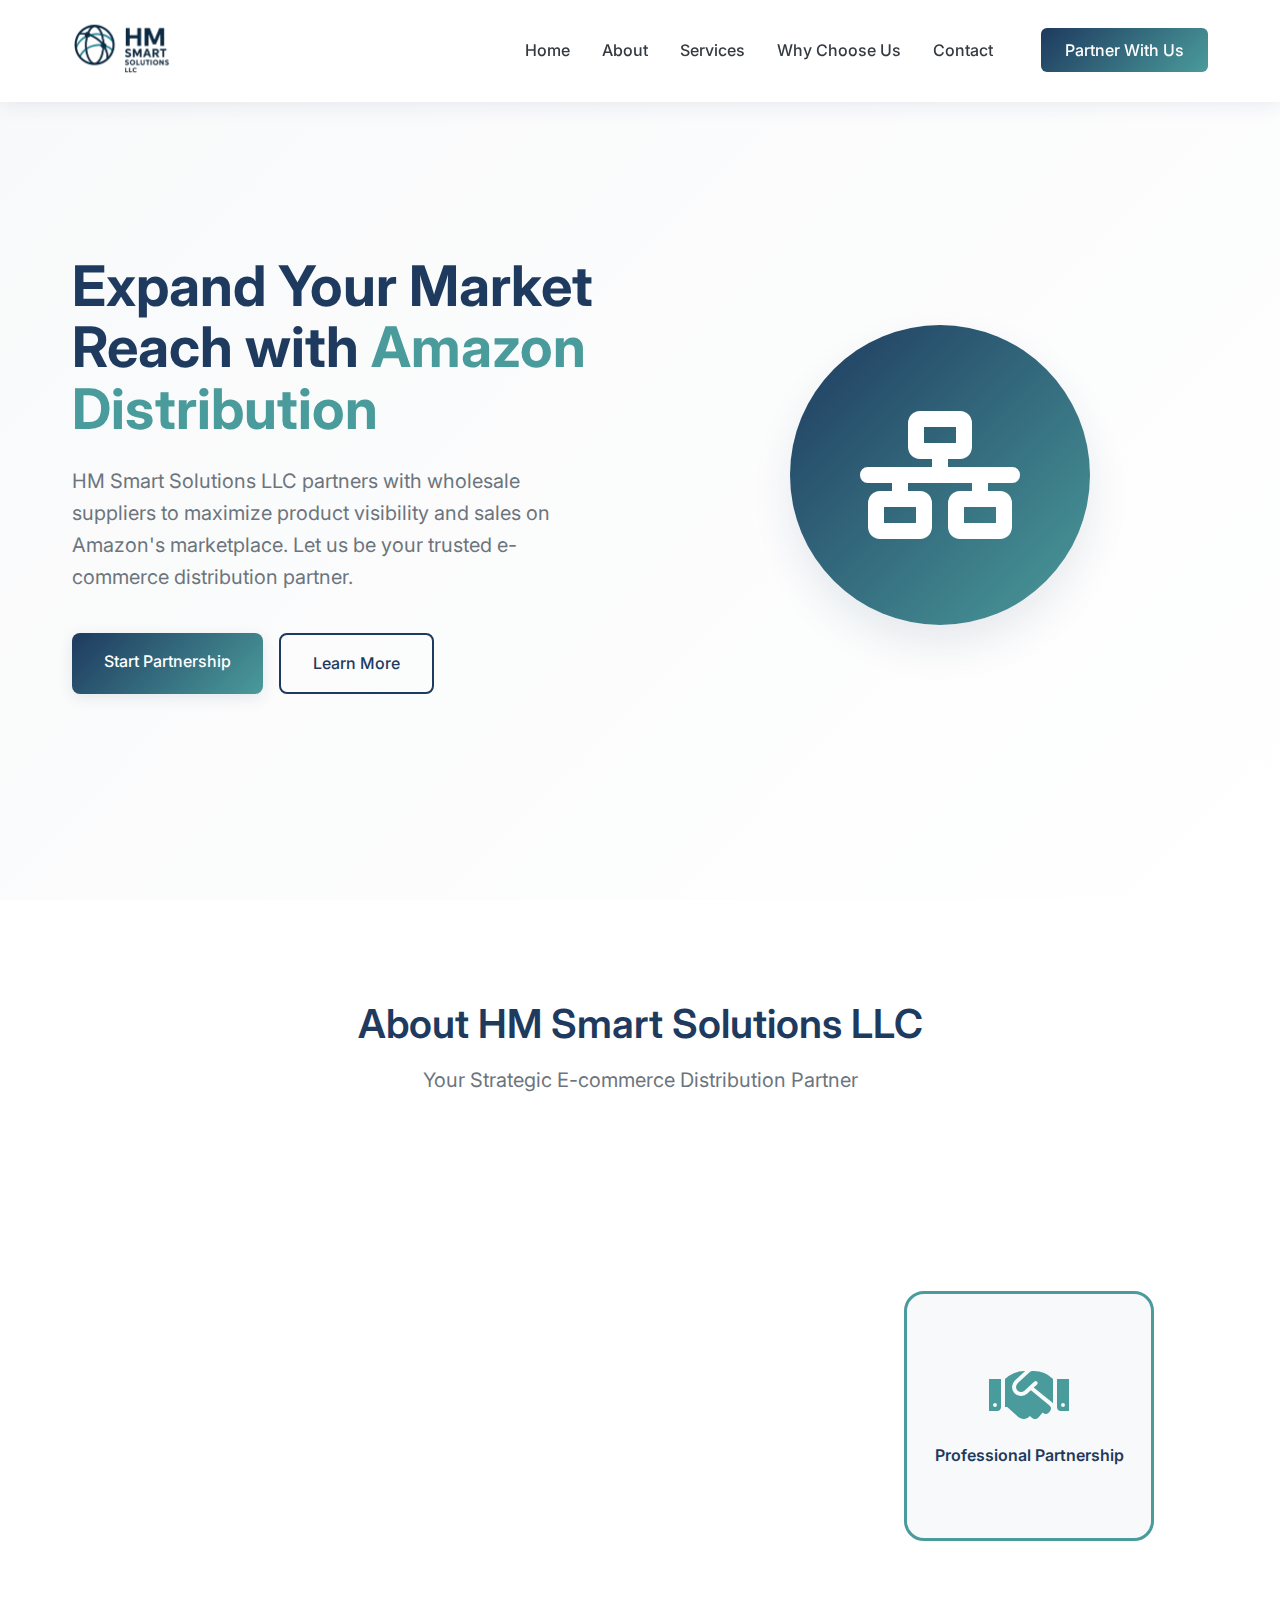
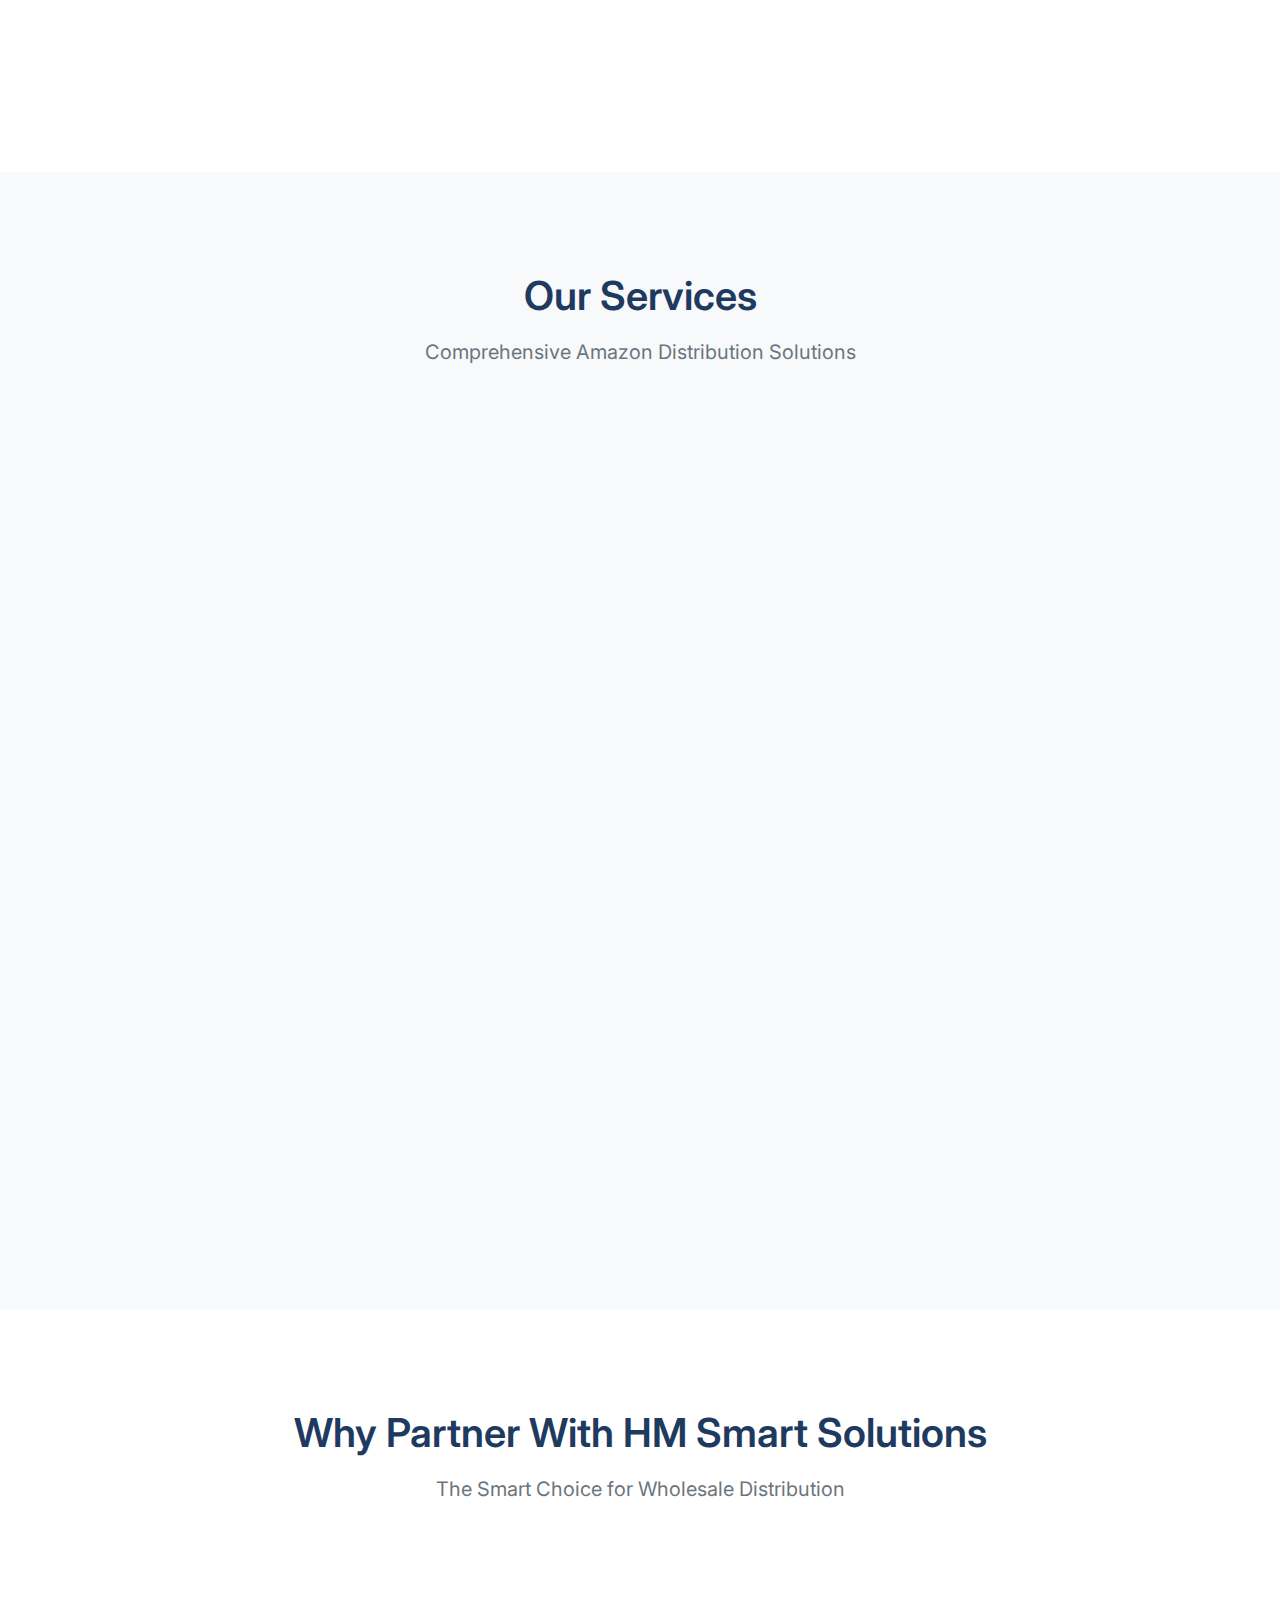
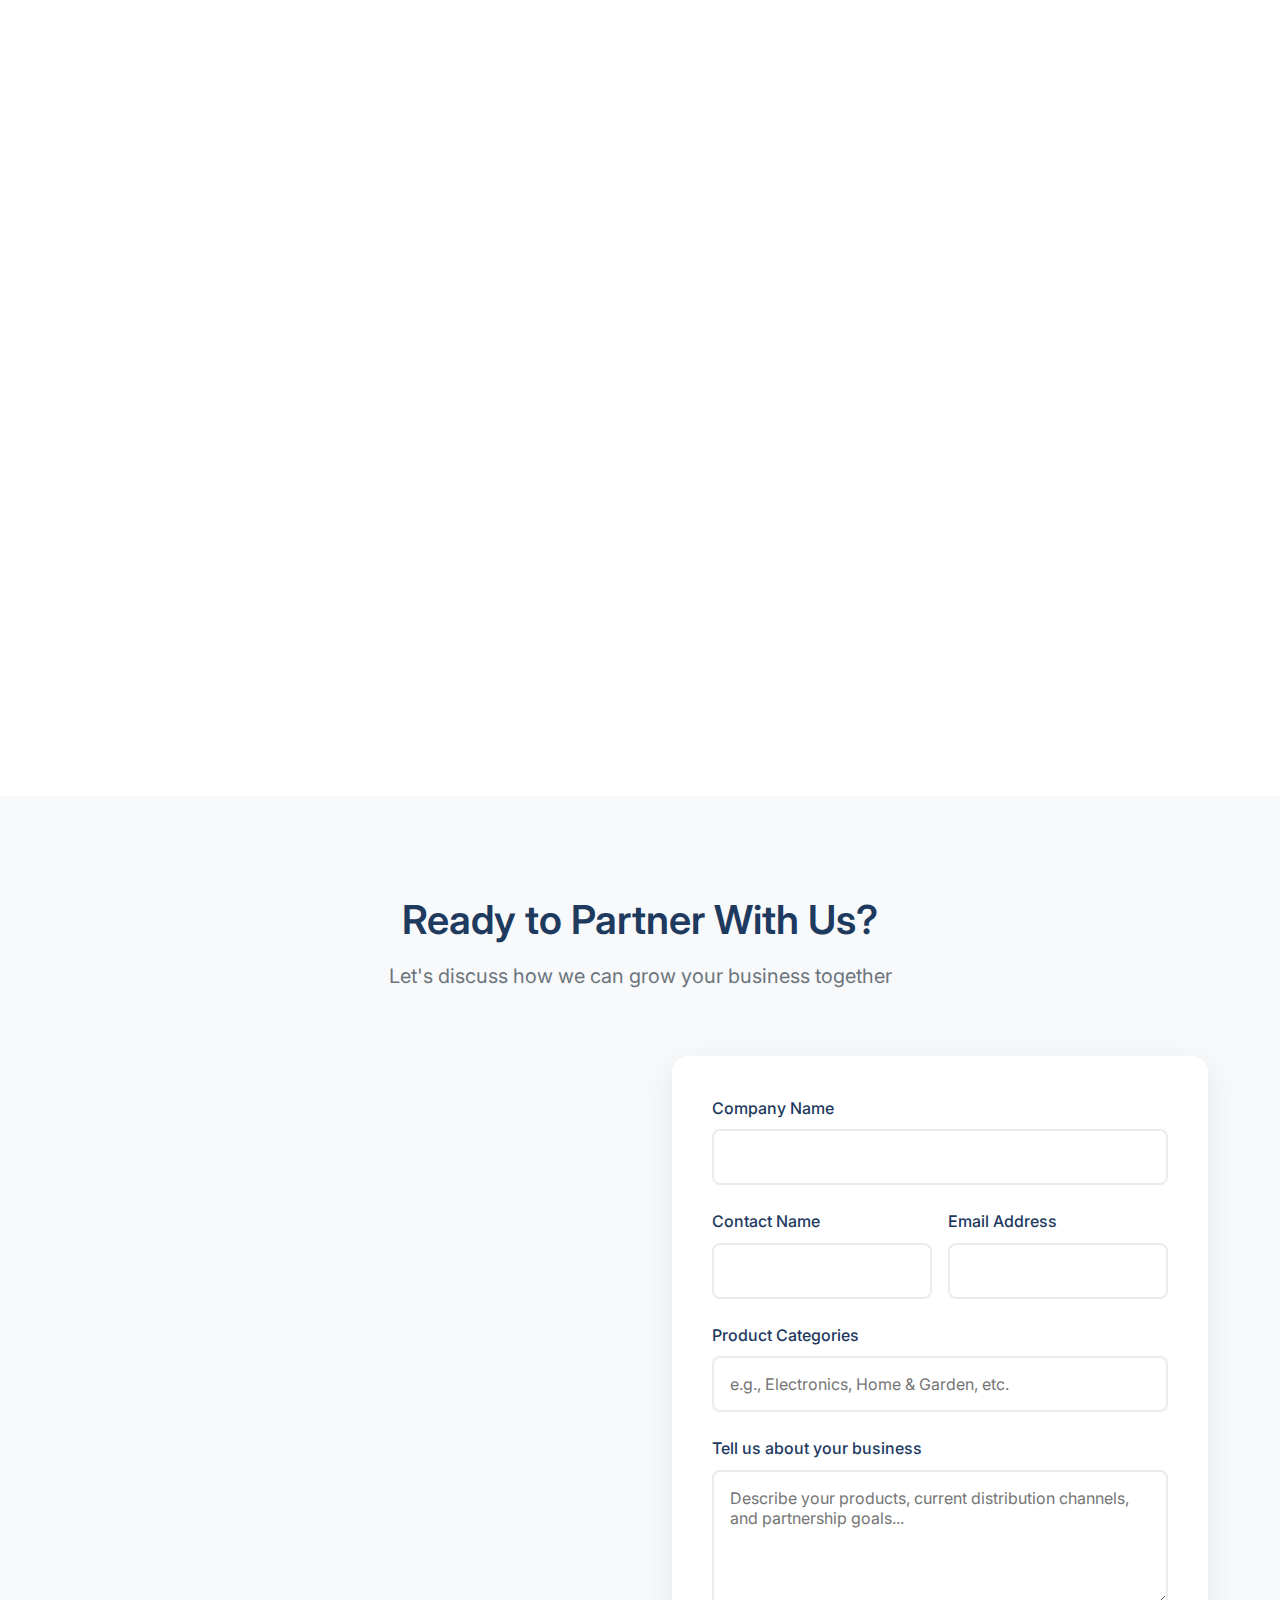
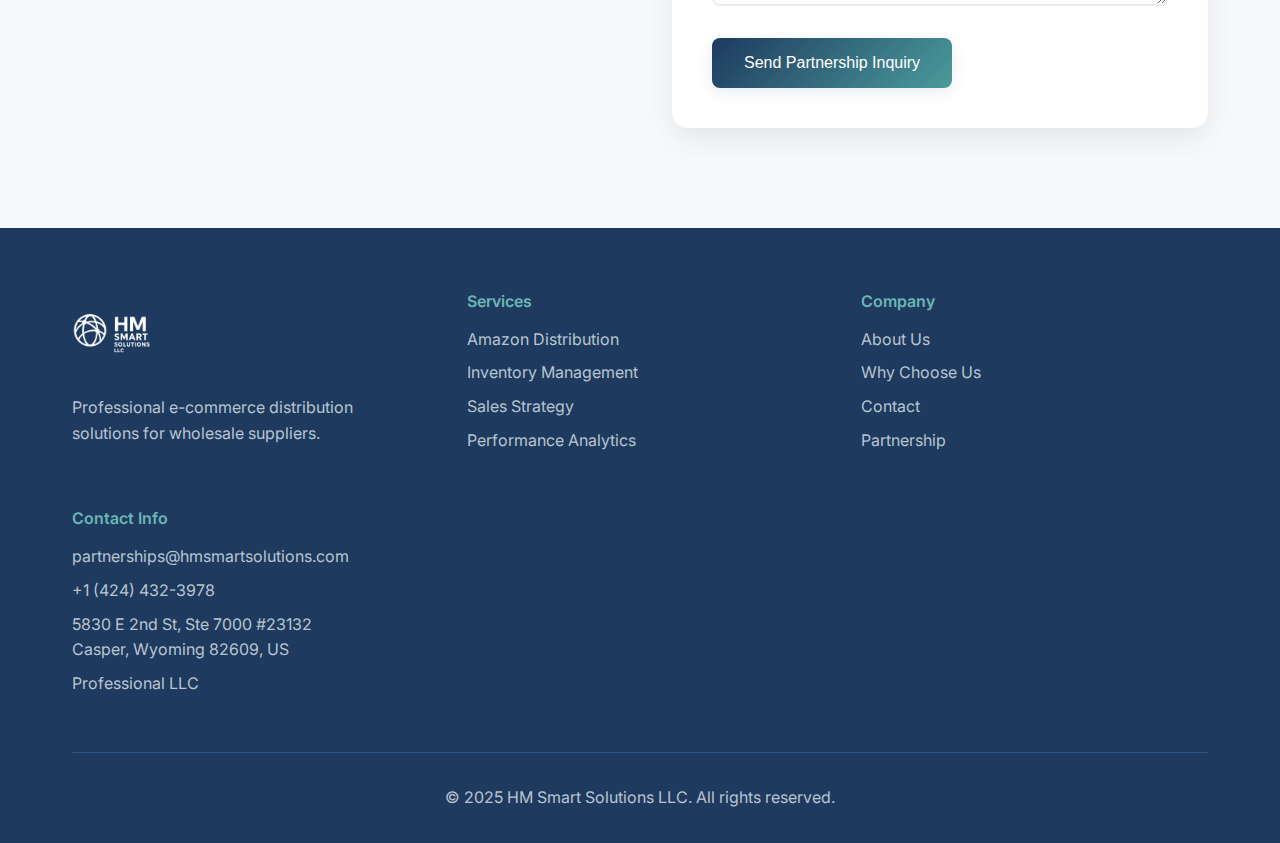
<file: index.html>
<!DOCTYPE html>
<html lang="en">
<head>
    <meta charset="UTF-8">
    <meta name="viewport" content="width=device-width, initial-scale=1.0">
    <title>HM Smart Solutions LLC - Wholesale Partnership & Amazon Distribution</title>
    <meta name="description" content="HM Smart Solutions LLC - Your trusted partner for wholesale product distribution on Amazon. We help suppliers expand their reach through strategic e-commerce partnerships.">
    <link rel="stylesheet" href="styles.css">
    <link href="https://fonts.googleapis.com/css2?family=Inter:wght@300;400;500;600;700&display=swap" rel="stylesheet">
    <link rel="stylesheet" href="https://cdnjs.cloudflare.com/ajax/libs/font-awesome/6.0.0/css/all.min.css">
</head>
<body>
    <!-- Navigation -->
    <nav class="navbar">
        <div class="nav-container">
            <div class="nav-logo">
                <img src="logo.png" alt="HM Smart Solutions LLC" class="logo">
            </div>
            <ul class="nav-menu">
                <li class="nav-item">
                    <a href="#home" class="nav-link">Home</a>
                </li>
                <li class="nav-item">
                    <a href="#about" class="nav-link">About</a>
                </li>
                <li class="nav-item">
                    <a href="#services" class="nav-link">Services</a>
                </li>
                <li class="nav-item">
                    <a href="#why-us" class="nav-link">Why Choose Us</a>
                </li>
                <li class="nav-item">
                    <a href="#contact" class="nav-link">Contact</a>
                </li>
                <li class="nav-item">
                    <a href="#contact" class="nav-link cta-button">Partner With Us</a>
                </li>
            </ul>
            <div class="hamburger">
                <span class="bar"></span>
                <span class="bar"></span>
                <span class="bar"></span>
            </div>
        </div>
    </nav>

    <!-- Hero Section -->
    <section id="home" class="hero">
        <div class="hero-container">
            <div class="hero-content">
                <h1 class="hero-title">
                    Expand Your Market Reach with 
                    <span class="highlight">Amazon Distribution</span>
                </h1>
                <p class="hero-subtitle">
                    HM Smart Solutions LLC partners with wholesale suppliers to maximize product visibility and sales on Amazon's marketplace. Let us be your trusted e-commerce distribution partner.
                </p>
                <div class="hero-buttons">
                    <a href="#contact" class="btn btn-primary">Start Partnership</a>
                    <a href="#about" class="btn btn-secondary">Learn More</a>
                </div>
            </div>
            <div class="hero-image">
                <div class="hero-graphic">
                    <!-- <img src="logo.png" alt="HM Smart Solutions LLC" class="logo"> -->
                    <i class="fas fa-network-wired"></i>
                </div>
            </div>
        </div>
    </section>

    <!-- About Section -->
    <section id="about" class="about">
        <div class="container">
            <div class="section-header">
                <h2>About HM Smart Solutions LLC</h2>
                <p>Your Strategic E-commerce Distribution Partner</p>
            </div>
            <div class="about-content">
                <div class="about-text">
                    <h3>Bridging Wholesale Suppliers with Amazon's Marketplace</h3>
                    <p>
                        HM Smart Solutions LLC is a professional e-commerce distribution company specializing in Amazon marketplace sales. We understand the complexities of online retail and provide wholesale suppliers with a seamless pathway to reach millions of customers.
                    </p>
                    <p>
                        Our mission is to create mutually beneficial partnerships that drive growth for suppliers while delivering quality products to consumers. With our expertise in Amazon's platform, we handle the technical aspects of e-commerce so you can focus on what you do best - creating exceptional products.
                    </p>
                    <div class="about-stats">
                        <div class="stat">
                            <h4>Professional</h4>
                            <p>LLC Registration</p>
                        </div>
                        <div class="stat">
                            <h4>Strategic</h4>
                            <p>Market Approach</p>
                        </div>
                        <div class="stat">
                            <h4>Dedicated</h4>
                            <p>Partner Support</p>
                        </div>
                    </div>
                </div>
                <div class="about-image">
                    <div class="image-placeholder">
                        <i class="fas fa-handshake"></i>
                        <p>Professional Partnership</p>
                    </div>
                </div>
            </div>
        </div>
    </section>

    <!-- Services Section -->
    <section id="services" class="services">
        <div class="container">
            <div class="section-header">
                <h2>Our Services</h2>
                <p>Comprehensive Amazon Distribution Solutions</p>
            </div>
            <div class="services-grid">
                <div class="service-card">
                    <div class="service-icon">
                        <i class="fas fa-store"></i>
                    </div>
                    <h3>Amazon Marketplace Management</h3>
                    <p>Complete product listing optimization, inventory management, and sales execution on Amazon's platform.</p>
                </div>
                <div class="service-card">
                    <div class="service-icon">
                        <i class="fas fa-chart-line"></i>
                    </div>
                    <h3>Sales Strategy & Growth</h3>
                    <p>Data-driven approach to maximize product visibility, optimize pricing, and increase sales volume.</p>
                </div>
                <div class="service-card">
                    <div class="service-icon">
                        <i class="fas fa-boxes"></i>
                    </div>
                    <h3>Inventory Coordination</h3>
                    <p>Streamlined inventory management ensuring optimal stock levels and efficient order fulfillment.</p>
                </div>
                <div class="service-card">
                    <div class="service-icon">
                        <i class="fas fa-users"></i>
                    </div>
                    <h3>Customer Service Excellence</h3>
                    <p>Professional customer support and review management to maintain high seller ratings.</p>
                </div>
                <div class="service-card">
                    <div class="service-icon">
                        <i class="fas fa-analytics"></i>
                    </div>
                    <h3>Performance Analytics</h3>
                    <p>Detailed reporting and analytics to track performance and identify growth opportunities.</p>
                </div>
                <div class="service-card">
                    <div class="service-icon">
                        <i class="fas fa-shield-alt"></i>
                    </div>
                    <h3>Brand Protection</h3>
                    <p>Maintain your brand integrity while expanding reach through professional representation.</p>
                </div>
            </div>
        </div>
    </section>

    <!-- Why Choose Us Section -->
    <section id="why-us" class="why-us">
        <div class="container">
            <div class="section-header">
                <h2>Why Partner With HM Smart Solutions</h2>
                <p>The Smart Choice for Wholesale Distribution</p>
            </div>
            <div class="benefits-grid">
                <div class="benefit-item">
                    <div class="benefit-icon">
                        <i class="fas fa-rocket"></i>
                    </div>
                    <h3>Rapid Market Entry</h3>
                    <p>Get your products to market quickly with our established Amazon presence and expertise.</p>
                </div>
                <div class="benefit-item">
                    <div class="benefit-icon">
                        <i class="fas fa-dollar-sign"></i>
                    </div>
                    <h3>Increased Revenue Potential</h3>
                    <p>Access Amazon's vast customer base and maximize your sales potential with minimal risk.</p>
                </div>
                <div class="benefit-item">
                    <div class="benefit-icon">
                        <i class="fas fa-cogs"></i>
                    </div>
                    <h3>Operational Efficiency</h3>
                    <p>Focus on manufacturing while we handle the complexities of e-commerce operations.</p>
                </div>
                <div class="benefit-item">
                    <div class="benefit-icon">
                        <i class="fas fa-thumbs-up"></i>
                    </div>
                    <h3>Proven Track Record</h3>
                    <p>Professional approach with established systems for successful product launches.</p>
                </div>
            </div>
        </div>
    </section>

    <!-- Contact Section -->
    <section id="contact" class="contact">
        <div class="container">
            <div class="section-header">
                <h2>Ready to Partner With Us?</h2>
                <p>Let's discuss how we can grow your business together</p>
            </div>
            <div class="contact-content">
                <div class="contact-info">
                    <h3>Get in Touch</h3>
                    <p>Ready to explore a partnership? We'd love to hear about your products and discuss how we can help expand your market reach.</p>
                    
                    <div class="contact-item">
                        <i class="fas fa-envelope"></i>
                        <div>
                            <h4>Email</h4>
                            <p>partnerships@hmsmartsolutions.com</p>
                        </div>
                    </div>
                    
                    <div class="contact-item">
                        <i class="fas fa-phone"></i>
                        <div>
                            <h4>Phone</h4>
                            <p>+1 (424) 432-3978</p>
                        </div>
                    </div>
                    
                    <div class="contact-item">
                        <i class="fas fa-map-marker-alt"></i>
                        <div>
                            <h4>Business Address</h4>
                            <p>5830 E 2nd St, Ste 7000 #23132<br>Casper, Wyoming 82609, US</p>
                        </div>
                    </div>
                    
                    <div class="contact-item">
                        <i class="fas fa-building"></i>
                        <div>
                            <h4>Business Type</h4>
                            <p>Limited Liability Company (LLC)</p>
                        </div>
                    </div>
                </div>
                
                <div class="contact-form">
                    <form name="contact" method="POST" data-netlify="true" netlify-honeypot="bot-field" id="contact-form">
                        <input type="hidden" name="form-name" value="contact" />
                        <p style="display: none;">
                            <label>Don't fill this out if you're human: <input name="bot-field" /></label>
                        </p>
                        <div class="form-group">
                            <label for="company">Company Name</label>
                            <input type="text" id="company" name="company" required>
                        </div>
                        
                        <div class="form-row">
                            <div class="form-group">
                                <label for="name">Contact Name</label>
                                <input type="text" id="name" name="name" required>
                            </div>
                            <div class="form-group">
                                <label for="email">Email Address</label>
                                <input type="email" id="email" name="email" required>
                            </div>
                        </div>
                        
                        <div class="form-group">
                            <label for="products">Product Categories</label>
                            <input type="text" id="products" name="products" placeholder="e.g., Electronics, Home & Garden, etc.">
                        </div>
                        
                        <div class="form-group">
                            <label for="message">Tell us about your business</label>
                            <textarea id="message" name="message" rows="5" placeholder="Describe your products, current distribution channels, and partnership goals..."></textarea>
                        </div>
                        
                        <button type="submit" class="btn btn-primary">Send Partnership Inquiry</button>
                    </form>
                </div>
            </div>
        </div>
    </section>

    <!-- Footer -->
    <footer class="footer">
        <div class="container">
            <div class="footer-content">
                <div class="footer-section">
                    <div class="footer-logo">
                        <img src="logo.png" alt="HM Smart Solutions LLC" class="logo">
                    </div>
                    <p>Professional e-commerce distribution solutions for wholesale suppliers.</p>
                </div>
                
                <div class="footer-section">
                    <h4>Services</h4>
                    <ul>
                        <li><a href="#services">Amazon Distribution</a></li>
                        <li><a href="#services">Inventory Management</a></li>
                        <li><a href="#services">Sales Strategy</a></li>
                        <li><a href="#services">Performance Analytics</a></li>
                    </ul>
                </div>
                
                <div class="footer-section">
                    <h4>Company</h4>
                    <ul>
                        <li><a href="#about">About Us</a></li>
                        <li><a href="#why-us">Why Choose Us</a></li>
                        <li><a href="#contact">Contact</a></li>
                        <li><a href="#contact">Partnership</a></li>
                    </ul>
                </div>
                
                <div class="footer-section">
                    <h4>Contact Info</h4>
                    <p>partnerships@hmsmartsolutions.com</p>
                    <p>+1 (424) 432-3978</p>
                    <p>5830 E 2nd St, Ste 7000 #23132<br>Casper, Wyoming 82609, US</p>
                    <p>Professional LLC</p>
                </div>
            </div>
            
            <div class="footer-bottom">
                <p>&copy; 2025 HM Smart Solutions LLC. All rights reserved.</p>
            </div>
        </div>
    </footer>

    <script src="script.js"></script>
</body>
</html>
</file>
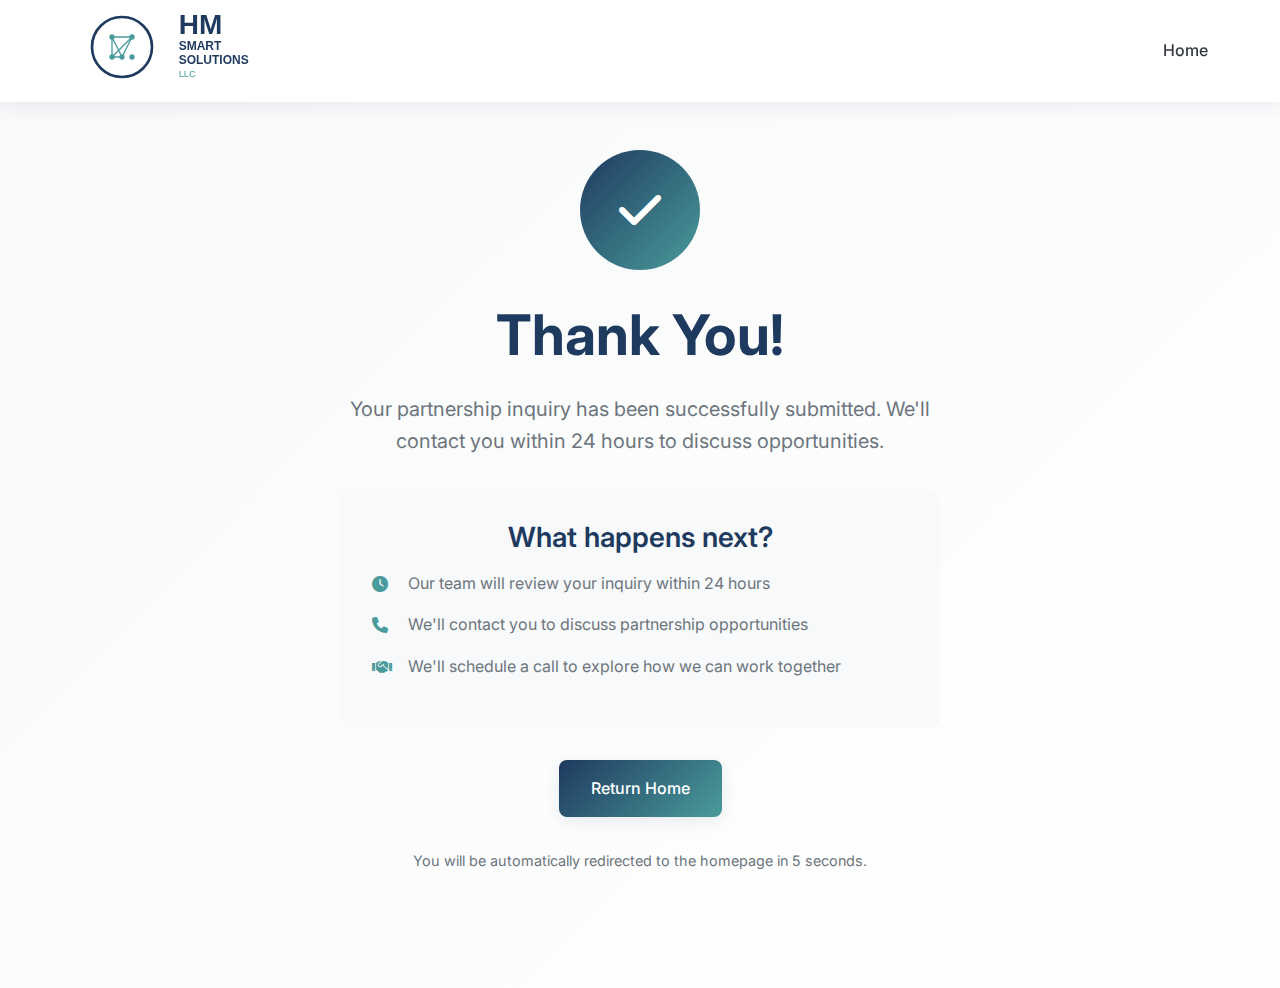
<file: success.html>
<!DOCTYPE html>
<html lang="en">
<head>
    <meta charset="UTF-8">
    <meta name="viewport" content="width=device-width, initial-scale=1.0">
    <title>Thank You - HM Smart Solutions LLC</title>
    <link rel="stylesheet" href="styles.css">
    <link href="https://fonts.googleapis.com/css2?family=Inter:wght@300;400;500;600;700&display=swap" rel="stylesheet">
    <link rel="stylesheet" href="https://cdnjs.cloudflare.com/ajax/libs/font-awesome/6.0.0/css/all.min.css">
    <script>
        // Auto redirect to homepage after 5 seconds
        setTimeout(function() {
            window.location.href = '/';
        }, 5000);
    </script>
</head>
<body>
    <!-- Navigation -->
    <nav class="navbar">
        <div class="nav-container">
            <div class="nav-logo">
                <img src="logo.svg" alt="HM Smart Solutions LLC" class="logo">
            </div>
            <ul class="nav-menu">
                <li class="nav-item">
                    <a href="/" class="nav-link">Home</a>
                </li>
            </ul>
        </div>
    </nav>

    <!-- Success Section -->
    <section class="hero" style="min-height: 100vh; display: flex; align-items: center;">
        <div class="container" style="text-align: center;">
            <div style="max-width: 600px; margin: 0 auto;">
                <div style="width: 120px; height: 120px; background: var(--gradient); border-radius: 50%; display: flex; justify-content: center; align-items: center; margin: 0 auto 2rem;">
                    <i class="fas fa-check" style="font-size: 3rem; color: white;"></i>
                </div>
                
                <h1 style="color: var(--primary-navy); margin-bottom: 1.5rem;">Thank You!</h1>
                
                <p style="font-size: 1.25rem; margin-bottom: 2rem; color: var(--medium-gray);">
                    Your partnership inquiry has been successfully submitted. We'll contact you within 24 hours to discuss opportunities.
                </p>
                
                <div style="background: var(--light-gray); padding: 2rem; border-radius: 12px; margin-bottom: 2rem;">
                    <h3 style="color: var(--primary-navy); margin-bottom: 1rem;">What happens next?</h3>
                    <ul style="text-align: left; color: var(--medium-gray); list-style: none; padding: 0;">
                        <li style="margin-bottom: 1rem; display: flex; align-items: center;">
                            <i class="fas fa-clock" style="color: var(--secondary-teal); margin-right: 1rem; width: 20px;"></i>
                            Our team will review your inquiry within 24 hours
                        </li>
                        <li style="margin-bottom: 1rem; display: flex; align-items: center;">
                            <i class="fas fa-phone" style="color: var(--secondary-teal); margin-right: 1rem; width: 20px;"></i>
                            We'll contact you to discuss partnership opportunities
                        </li>
                        <li style="margin-bottom: 1rem; display: flex; align-items: center;">
                            <i class="fas fa-handshake" style="color: var(--secondary-teal); margin-right: 1rem; width: 20px;"></i>
                            We'll schedule a call to explore how we can work together
                        </li>
                    </ul>
                </div>
                
                <a href="/" class="btn btn-primary">Return Home</a>
                
                <p style="margin-top: 2rem; color: var(--medium-gray); font-size: 0.9rem;">
                    You will be automatically redirected to the homepage in <span id="countdown">5</span> seconds.
                </p>
            </div>
        </div>
    </section>

    <script>
        // Countdown timer
        let seconds = 5;
        const countdownElement = document.getElementById('countdown');
        setInterval(function() {
            seconds--;
            if (countdownElement) {
                countdownElement.textContent = seconds;
            }
            if (seconds <= 0) {
                window.location.href = '/';
            }
        }, 1000);
    </script>
</body>
</html>
</file>
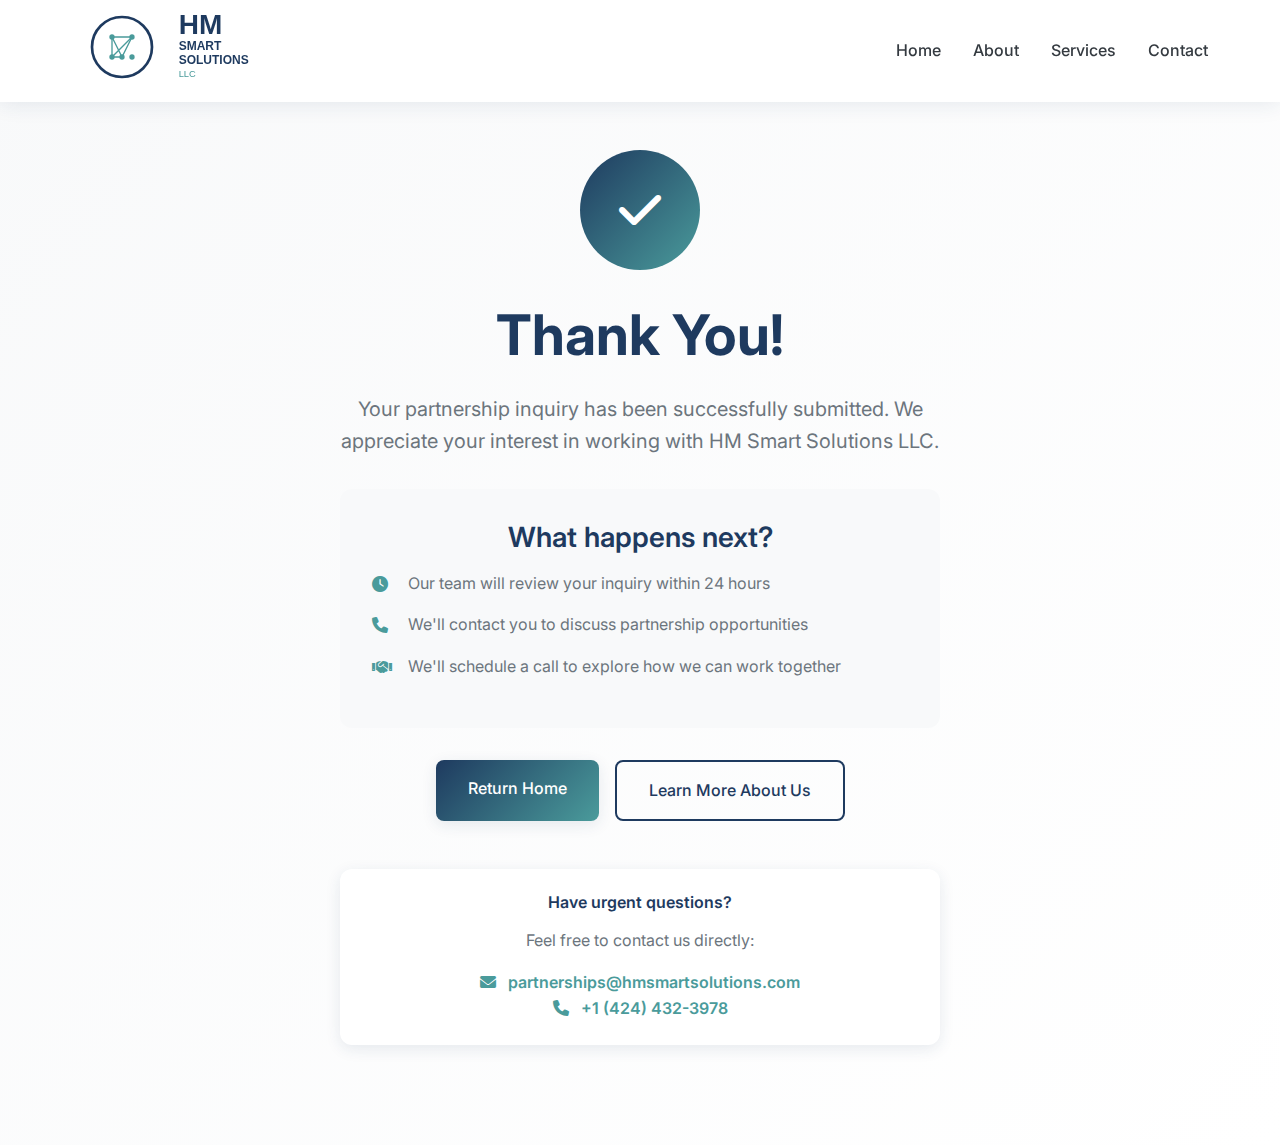
<file: thank-you.html>
<!DOCTYPE html>
<html lang="en">
<head>
    <meta charset="UTF-8">
    <meta name="viewport" content="width=device-width, initial-scale=1.0">
    <title>Thank You - HM Smart Solutions LLC</title>
    <link rel="stylesheet" href="styles.css">
    <link href="https://fonts.googleapis.com/css2?family=Inter:wght@300;400;500;600;700&display=swap" rel="stylesheet">
    <link rel="stylesheet" href="https://cdnjs.cloudflare.com/ajax/libs/font-awesome/6.0.0/css/all.min.css">
</head>
<body>
    <!-- Navigation -->
    <nav class="navbar">
        <div class="nav-container">
            <div class="nav-logo">
                <img src="logo.svg" alt="HM Smart Solutions LLC" class="logo">
            </div>
            <ul class="nav-menu">
                <li class="nav-item">
                    <a href="index.html" class="nav-link">Home</a>
                </li>
                <li class="nav-item">
                    <a href="index.html#about" class="nav-link">About</a>
                </li>
                <li class="nav-item">
                    <a href="index.html#services" class="nav-link">Services</a>
                </li>
                <li class="nav-item">
                    <a href="index.html#contact" class="nav-link">Contact</a>
                </li>
            </ul>
        </div>
    </nav>

    <!-- Thank You Section -->
    <section class="hero" style="min-height: 100vh; display: flex; align-items: center;">
        <div class="container" style="text-align: center;">
            <div style="max-width: 600px; margin: 0 auto;">
                <div style="width: 120px; height: 120px; background: var(--gradient); border-radius: 50%; display: flex; justify-content: center; align-items: center; margin: 0 auto 2rem;">
                    <i class="fas fa-check" style="font-size: 3rem; color: white;"></i>
                </div>
                
                <h1 style="color: var(--primary-navy); margin-bottom: 1.5rem;">Thank You!</h1>
                
                <p style="font-size: 1.25rem; margin-bottom: 2rem; color: var(--medium-gray);">
                    Your partnership inquiry has been successfully submitted. We appreciate your interest in working with HM Smart Solutions LLC.
                </p>
                
                <div style="background: var(--light-gray); padding: 2rem; border-radius: 12px; margin-bottom: 2rem;">
                    <h3 style="color: var(--primary-navy); margin-bottom: 1rem;">What happens next?</h3>
                    <ul style="text-align: left; color: var(--medium-gray); list-style: none; padding: 0;">
                        <li style="margin-bottom: 1rem; display: flex; align-items: center;">
                            <i class="fas fa-clock" style="color: var(--secondary-teal); margin-right: 1rem; width: 20px;"></i>
                            Our team will review your inquiry within 24 hours
                        </li>
                        <li style="margin-bottom: 1rem; display: flex; align-items: center;">
                            <i class="fas fa-phone" style="color: var(--secondary-teal); margin-right: 1rem; width: 20px;"></i>
                            We'll contact you to discuss partnership opportunities
                        </li>
                        <li style="margin-bottom: 1rem; display: flex; align-items: center;">
                            <i class="fas fa-handshake" style="color: var(--secondary-teal); margin-right: 1rem; width: 20px;"></i>
                            We'll schedule a call to explore how we can work together
                        </li>
                    </ul>
                </div>
                
                <div style="display: flex; gap: 1rem; justify-content: center; flex-wrap: wrap;">
                    <a href="index.html" class="btn btn-primary">Return Home</a>
                    <a href="index.html#about" class="btn btn-secondary">Learn More About Us</a>
                </div>
                
                <div style="margin-top: 3rem; padding: 1.5rem; background: white; border-radius: 12px; box-shadow: 0 4px 15px var(--shadow);">
                    <h4 style="color: var(--primary-navy); margin-bottom: 1rem;">Have urgent questions?</h4>
                    <p style="margin-bottom: 1rem; color: var(--medium-gray);">
                        Feel free to contact us directly:
                    </p>
                    <p style="color: var(--secondary-teal); font-weight: 600; margin: 0;">
                        <i class="fas fa-envelope" style="margin-right: 0.5rem;"></i>
                        partnerships@hmsmartsolutions.com
                    </p>
                    <p style="color: var(--secondary-teal); font-weight: 600; margin: 0;">
                        <i class="fas fa-phone" style="margin-right: 0.5rem;"></i>
                        +1 (424) 432-3978
                    </p>
                </div>
            </div>
        </div>
    </section>
</body>
</html>
</file>
<file: styles.css>
/* CSS Variables for consistent theming */
:root {
    --primary-navy: #1e3a5f;
    --secondary-teal: #4a9b9b;
    --accent-teal: #6bb6b6;
    --light-gray: #f8f9fa;
    --medium-gray: #6c757d;
    --dark-gray: #343a40;
    --white: #ffffff;
    --success: #28a745;
    --shadow: rgba(30, 58, 95, 0.1);
    --shadow-hover: rgba(30, 58, 95, 0.2);
    --gradient: linear-gradient(135deg, var(--primary-navy) 0%, var(--secondary-teal) 100%);
}

/* Reset and Base Styles */
* {
    margin: 0;
    padding: 0;
    box-sizing: border-box;
}

body {
    font-family: 'Inter', sans-serif;
    line-height: 1.6;
    color: var(--dark-gray);
    overflow-x: hidden;
}

html {
    scroll-behavior: smooth;
}

/* Typography */
h1, h2, h3, h4, h5, h6 {
    font-weight: 600;
    line-height: 1.2;
    margin-bottom: 1rem;
}

h1 {
    font-size: 3.5rem;
    font-weight: 700;
}

h2 {
    font-size: 2.5rem;
}

h3 {
    font-size: 1.75rem;
}

p {
    margin-bottom: 1rem;
    color: var(--medium-gray);
}

/* Container */
.container {
    max-width: 1200px;
    margin: 0 auto;
    padding: 0 2rem;
}

/* Buttons */
.btn {
    display: inline-block;
    padding: 1rem 2rem;
    border: none;
    border-radius: 8px;
    text-decoration: none;
    font-weight: 500;
    font-size: 1rem;
    cursor: pointer;
    transition: all 0.3s ease;
    text-align: center;
}

.btn-primary {
    background: var(--gradient);
    color: var(--white);
    box-shadow: 0 4px 15px var(--shadow);
}

.btn-primary:hover {
    transform: translateY(-2px);
    box-shadow: 0 8px 25px var(--shadow-hover);
}

.btn-secondary {
    background: transparent;
    color: var(--primary-navy);
    border: 2px solid var(--primary-navy);
}

.btn-secondary:hover {
    background: var(--primary-navy);
    color: var(--white);
    transform: translateY(-2px);
}

/* Navigation */
.navbar {
    background: var(--white);
    box-shadow: 0 2px 20px var(--shadow);
    position: fixed;
    top: 0;
    width: 100%;
    z-index: 1000;
    padding: 0.75rem 0;
}

.nav-container {
    max-width: 1200px;
    margin: 0 auto;
    padding: 0 2rem;
    display: flex;
    justify-content: space-between;
    align-items: center;
}

.nav-logo .logo {
    height: 100px;
    width: auto;
    margin: -15px 0;
    position: relative;
    z-index: 1001;
}

.nav-menu {
    display: flex;
    list-style: none;
    margin: 0;
    padding: 0;
    align-items: center;
}

.nav-item {
    margin-left: 2rem;
}

.nav-link {
    text-decoration: none;
    color: var(--dark-gray);
    font-weight: 500;
    transition: color 0.3s ease;
    padding: 0.5rem 0;
}

.nav-link:hover {
    color: var(--secondary-teal);
}

.nav-link.cta-button {
    background: var(--gradient);
    color: var(--white);
    padding: 0.75rem 1.5rem;
    border-radius: 6px;
    margin-left: 1rem;
}

.nav-link.cta-button:hover {
    transform: translateY(-1px);
    box-shadow: 0 4px 15px var(--shadow);
}

/* Hamburger Menu */
.hamburger {
    display: none;
    flex-direction: column;
    cursor: pointer;
}

.hamburger .bar {
    width: 25px;
    height: 3px;
    background: var(--primary-navy);
    margin: 3px 0;
    transition: 0.3s;
}

/* Hero Section */
.hero {
    background: linear-gradient(135deg, var(--light-gray) 0%, #ffffff 100%);
    padding: 150px 0 100px;
    min-height: 100vh;
    display: flex;
    align-items: center;
}

.hero-container {
    max-width: 1200px;
    margin: 0 auto;
    padding: 0 2rem;
    display: grid;
    grid-template-columns: 1fr 1fr;
    gap: 4rem;
    align-items: center;
}

.hero-title {
    font-size: 3.5rem;
    color: var(--primary-navy);
    margin-bottom: 1.5rem;
    line-height: 1.1;
}

.hero-title .highlight {
    color: var(--secondary-teal);
    position: relative;
}

.hero-subtitle {
    font-size: 1.25rem;
    margin-bottom: 2.5rem;
    line-height: 1.6;
}

.hero-buttons {
    display: flex;
    gap: 1rem;
    flex-wrap: wrap;
}

.hero-image {
    display: flex;
    justify-content: center;
    align-items: center;
}

.hero-graphic {
    width: 300px;
    height: 300px;
    background: var(--gradient);
    border-radius: 50%;
    display: flex;
    justify-content: center;
    align-items: center;
    box-shadow: 0 20px 40px var(--shadow);
}

.hero-graphic i {
    font-size: 8rem;
    color: var(--white);
}

/* Section Styling */
section {
    padding: 100px 0;
}

.section-header {
    text-align: center;
    margin-bottom: 4rem;
}

.section-header h2 {
    color: var(--primary-navy);
    margin-bottom: 1rem;
}

.section-header p {
    font-size: 1.25rem;
    color: var(--medium-gray);
}

/* About Section */
.about {
    background: var(--white);
}

.about-content {
    display: grid;
    grid-template-columns: 2fr 1fr;
    gap: 4rem;
    align-items: center;
}

.about-text h3 {
    color: var(--primary-navy);
    margin-bottom: 1.5rem;
}

.about-text p {
    margin-bottom: 1.5rem;
    font-size: 1.1rem;
    line-height: 1.7;
}

.about-stats {
    display: grid;
    grid-template-columns: repeat(3, 1fr);
    gap: 2rem;
    margin-top: 3rem;
}

.stat {
    text-align: center;
    padding: 1.5rem;
    background: var(--light-gray);
    border-radius: 12px;
}

.stat h4 {
    color: var(--secondary-teal);
    font-size: 1.5rem;
    margin-bottom: 0.5rem;
}

.stat p {
    color: var(--medium-gray);
    margin: 0;
    font-size: 0.9rem;
}

.about-image {
    display: flex;
    justify-content: center;
}

.image-placeholder {
    width: 250px;
    height: 250px;
    background: var(--light-gray);
    border-radius: 20px;
    display: flex;
    flex-direction: column;
    justify-content: center;
    align-items: center;
    border: 3px solid var(--secondary-teal);
}

.image-placeholder i {
    font-size: 4rem;
    color: var(--secondary-teal);
    margin-bottom: 1rem;
}

.image-placeholder p {
    color: var(--primary-navy);
    font-weight: 600;
    margin: 0;
}

/* Services Section */
.services {
    background: var(--light-gray);
}

.services-grid {
    display: grid;
    grid-template-columns: repeat(auto-fit, minmax(350px, 1fr));
    gap: 2rem;
}

.service-card {
    background: var(--white);
    padding: 2.5rem;
    border-radius: 16px;
    text-align: center;
    box-shadow: 0 8px 30px var(--shadow);
    transition: transform 0.3s ease, box-shadow 0.3s ease;
}

.service-card:hover {
    transform: translateY(-8px);
    box-shadow: 0 15px 40px var(--shadow-hover);
}

.service-icon {
    width: 80px;
    height: 80px;
    background: var(--gradient);
    border-radius: 50%;
    display: flex;
    justify-content: center;
    align-items: center;
    margin: 0 auto 1.5rem;
}

.service-icon i {
    font-size: 2rem;
    color: var(--white);
}

.service-card h3 {
    color: var(--primary-navy);
    margin-bottom: 1rem;
}

.service-card p {
    line-height: 1.6;
}

/* Why Us Section */
.why-us {
    background: var(--white);
}

.benefits-grid {
    display: grid;
    grid-template-columns: repeat(auto-fit, minmax(280px, 1fr));
    gap: 2rem;
}

.benefit-item {
    text-align: center;
    padding: 2rem;
}

.benefit-icon {
    width: 100px;
    height: 100px;
    background: linear-gradient(135deg, var(--secondary-teal) 0%, var(--accent-teal) 100%);
    border-radius: 50%;
    display: flex;
    justify-content: center;
    align-items: center;
    margin: 0 auto 1.5rem;
    box-shadow: 0 10px 30px rgba(74, 155, 155, 0.3);
}

.benefit-icon i {
    font-size: 2.5rem;
    color: var(--white);
}

.benefit-item h3 {
    color: var(--primary-navy);
    margin-bottom: 1rem;
}

/* Contact Section */
.contact {
    background: var(--light-gray);
}

.contact-content {
    display: grid;
    grid-template-columns: 1fr 1fr;
    gap: 4rem;
}

.contact-info h3 {
    color: var(--primary-navy);
    margin-bottom: 1.5rem;
}

.contact-item {
    display: flex;
    align-items: flex-start;
    margin-bottom: 2rem;
}

.contact-item i {
    font-size: 1.5rem;
    color: var(--secondary-teal);
    margin-right: 1rem;
    margin-top: 0.25rem;
}

.contact-item h4 {
    color: var(--primary-navy);
    margin-bottom: 0.5rem;
}

.contact-item p {
    margin: 0;
    color: var(--medium-gray);
}

/* Form Styling */
.contact-form {
    background: var(--white);
    padding: 2.5rem;
    border-radius: 16px;
    box-shadow: 0 10px 30px var(--shadow);
}

.form-group {
    margin-bottom: 1.5rem;
}

.form-row {
    display: grid;
    grid-template-columns: 1fr 1fr;
    gap: 1rem;
}

.form-group label {
    display: block;
    margin-bottom: 0.5rem;
    color: var(--primary-navy);
    font-weight: 500;
}

.form-group input,
.form-group textarea {
    width: 100%;
    padding: 1rem;
    border: 2px solid #e9ecef;
    border-radius: 8px;
    font-size: 1rem;
    transition: border-color 0.3s ease;
    font-family: 'Inter', sans-serif;
}

.form-group input:focus,
.form-group textarea:focus {
    outline: none;
    border-color: var(--secondary-teal);
}

.form-group textarea {
    resize: vertical;
    min-height: 120px;
}

/* Footer */
.footer {
    background: var(--primary-navy);
    color: var(--white);
    padding: 4rem 0 2rem;
}

.footer-content {
    display: grid;
    grid-template-columns: repeat(auto-fit, minmax(250px, 1fr));
    gap: 3rem;
    margin-bottom: 3rem;
}

.footer-section h4 {
    color: var(--accent-teal);
    margin-bottom: 1rem;
}

.footer-section ul {
    list-style: none;
}

.footer-section ul li {
    margin-bottom: 0.5rem;
}

.footer-section ul li a {
    color: #b8c5d1;
    text-decoration: none;
    transition: color 0.3s ease;
}

.footer-section ul li a:hover {
    color: var(--accent-teal);
}

.footer-section p {
    color: #b8c5d1;
    margin-bottom: 0.5rem;
}

.footer-logo .logo {
    height: 80px;
    width: auto;
    margin-bottom: 1rem;
    filter: brightness(0) invert(1);
}

.footer-bottom {
    text-align: center;
    padding-top: 2rem;
    border-top: 1px solid #2c5282;
}

.footer-bottom p {
    color: #b8c5d1;
    margin: 0;
}

/* Responsive Design */
@media (max-width: 1024px) {
    .hero-container {
        grid-template-columns: 1fr;
        text-align: center;
        gap: 3rem;
    }
    
    .about-content {
        grid-template-columns: 1fr;
        gap: 3rem;
    }
    
    .contact-content {
        grid-template-columns: 1fr;
        gap: 3rem;
    }
    
    .hero-title {
        font-size: 3rem;
    }
}

@media (max-width: 768px) {
    .nav-menu {
        position: fixed;
        left: -100%;
        top: 70px;
        flex-direction: column;
        background-color: var(--white);
        width: 100%;
        text-align: center;
        transition: 0.3s;
        box-shadow: 0 10px 27px var(--shadow);
        padding: 2rem 0;
    }

    .nav-menu.active {
        left: 0;
    }

    .nav-item {
        margin: 1rem 0;
    }

    .hamburger {
        display: flex;
    }

    .hamburger.active .bar:nth-child(2) {
        opacity: 0;
    }

    .hamburger.active .bar:nth-child(1) {
        transform: translateY(8px) rotate(45deg);
    }

    .hamburger.active .bar:nth-child(3) {
        transform: translateY(-8px) rotate(-45deg);
    }

    .container {
        padding: 0 1rem;
    }

    .hero {
        padding: 120px 0 80px;
    }

    .hero-title {
        font-size: 2.5rem;
    }

    .hero-buttons {
        flex-direction: column;
        align-items: center;
    }

    .hero-graphic {
        width: 250px;
        height: 250px;
    }

    .hero-graphic i {
        font-size: 6rem;
    }

    section {
        padding: 60px 0;
    }

    .services-grid {
        grid-template-columns: 1fr;
    }

    .benefits-grid {
        grid-template-columns: 1fr;
    }

    .about-stats {
        grid-template-columns: 1fr;
    }

    .form-row {
        grid-template-columns: 1fr;
    }

    .contact-form {
        padding: 2rem;
    }

    h1 {
        font-size: 2.5rem;
    }

    h2 {
        font-size: 2rem;
    }
}

@media (max-width: 480px) {
    .hero-title {
        font-size: 2rem;
    }

    .hero-graphic {
        width: 200px;
        height: 200px;
    }

    .hero-graphic i {
        font-size: 4rem;
    }

    .service-card,
    .contact-form {
        padding: 1.5rem;
    }

    .benefit-icon {
        width: 80px;
        height: 80px;
    }

    .benefit-icon i {
        font-size: 2rem;
    }
}

/* Animations */
@keyframes fadeInUp {
    from {
        opacity: 0;
        transform: translateY(30px);
    }
    to {
        opacity: 1;
        transform: translateY(0);
    }
}

.service-card,
.benefit-item {
    animation: fadeInUp 0.6s ease forwards;
}

/* Smooth scrolling enhancement */
@media (prefers-reduced-motion: no-preference) {
    * {
        scroll-behavior: smooth;
    }
}
</file>
